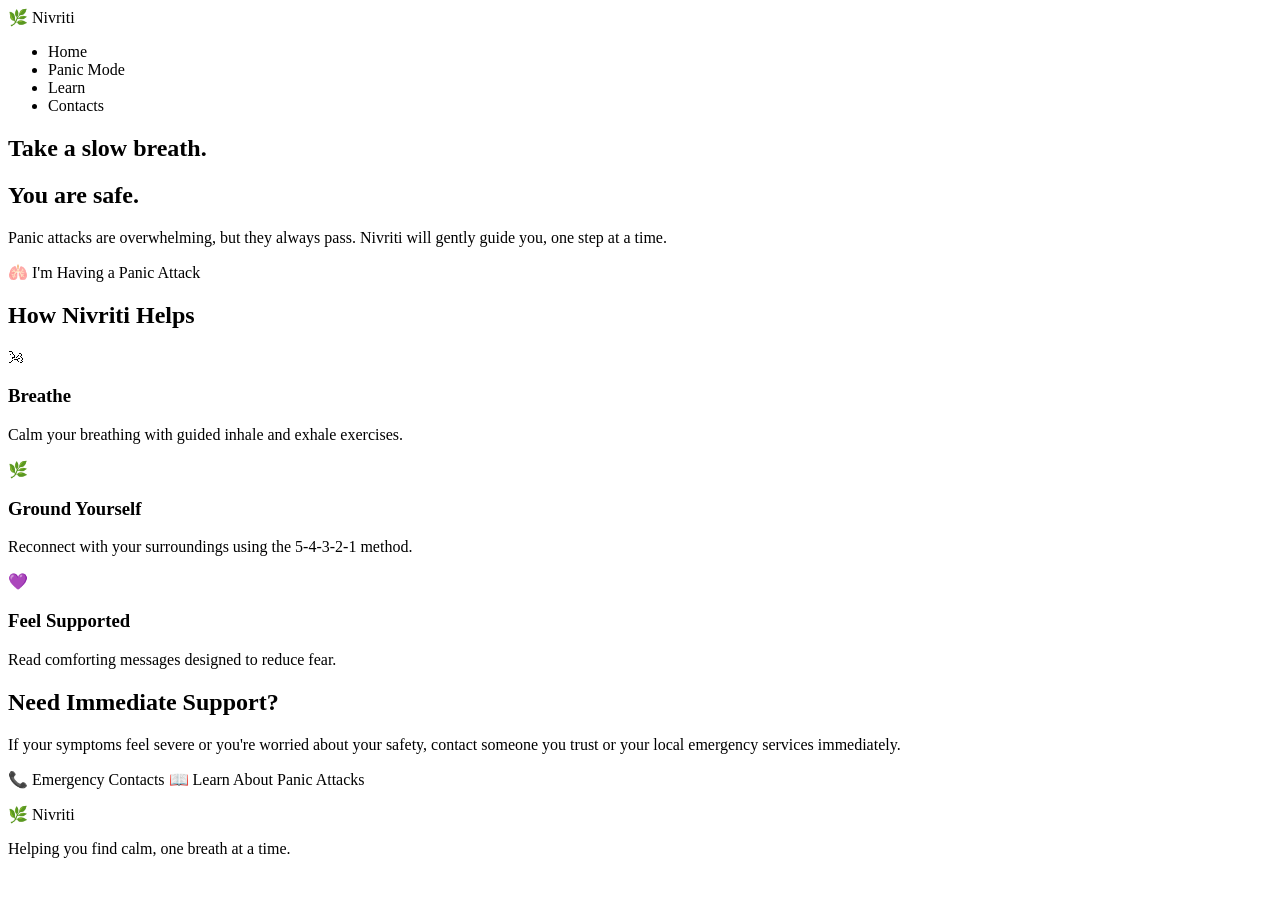
<file: src/main/resources/templates/index.html>
<!DOCTYPE html>
<html xmlns:th="http://www.thymeleaf.org">
<head>

    <meta charset="UTF-8">
    <meta name="viewport" content="width=device-width, initial-scale=1.0">

    <title>Nivriti | Find Calm</title>

    <link rel="stylesheet" th:href="@{/css/style.css}">
    <link rel="stylesheet" th:href="@{/css/animations.css}">

</head>

<body>

<div class="leaf leaf1"></div>
<div class="leaf leaf2"></div>
<div class="leaf leaf3"></div>

<!-- ================= NAVBAR ================= -->

<nav class="navbar">

    <div class="logo">

        🌿 Nivriti

    </div>

    <ul>

        <li><a th:href="@{/}" class="active">Home</a></li>
        <li><a th:href="@{/panic}">Panic Mode</a></li>
        <li><a th:href="@{/learn}">Learn</a></li>
        <li><a th:href="@{/contacts}">Contacts</a></li>
        
    </ul>

</nav>

<!-- ================= HERO ================= -->

<section class="hero emergency-hero">

    <div class="hero-content">

        <h1>

            Take a slow breath.

        </h1>

        <h2>

            You are safe.

        </h2>

        <p>

            Panic attacks are overwhelming,
            but they always pass.

            Nivriti will gently guide you,
            one step at a time.

        </p>

        <a th:href="@{/panic}" class="panic-button">

            🫁 I'm Having a Panic Attack

        </a>

    </div>

</section>

<!-- ================= QUICK HELP ================= -->

<section class="quick-help">

    <h2>

        How Nivriti Helps

    </h2>

    <div class="cards">

        <div class="help-card">

            <div class="icon">

                🌬

            </div>

            <h3>

                Breathe

            </h3>

            <p>

                Calm your breathing with guided
                inhale and exhale exercises.

            </p>

        </div>

        <div class="help-card">

            <div class="icon">

                🌿

            </div>

            <h3>

                Ground Yourself

            </h3>

            <p>

                Reconnect with your surroundings
                using the 5-4-3-2-1 method.

            </p>

        </div>

        <div class="help-card">

            <div class="icon">

                💜

            </div>

            <h3>

                Feel Supported

            </h3>

            <p>

                Read comforting messages
                designed to reduce fear.

            </p>

        </div>

    </div>

</section>

<!-- ================= EMERGENCY ================= -->

<section class="emergency-box">

    <h2>

        Need Immediate Support?

    </h2>

    <p>

        If your symptoms feel severe or you're worried
        about your safety, contact someone you trust
        or your local emergency services immediately.

    </p>

    <div class="emergency-buttons">

        <a th:href="@{/emergency}" class="secondary-btn">

            📞 Emergency Contacts

        </a>

        <a th:href="@{/learn}" class="secondary-btn">

            📖 Learn About Panic Attacks

        </a>

    </div>

</section>

<!-- ================= FOOTER ================= -->

<footer>

    <p>

        🌿 Nivriti

    </p>

    <p>

        Helping you find calm, one breath at a time.

    </p>

</footer>

<script th:src="@{/js/main.js}"></script>

</body>
</html>
</file>
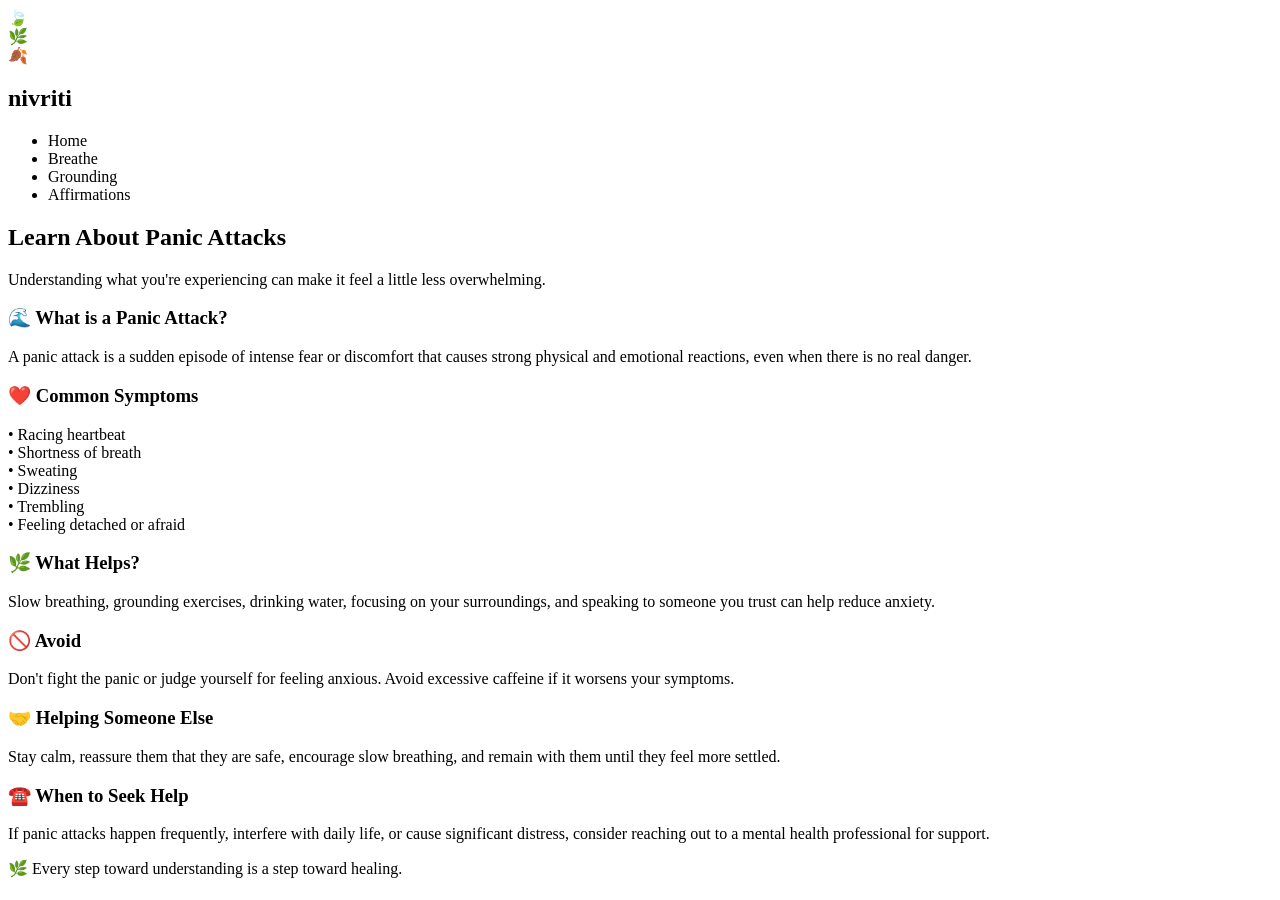
<file: src/main/resources/templates/about.html>
<!DOCTYPE html>
<html xmlns:th="http://www.thymeleaf.org">

<head>

    <meta charset="UTF-8">
    <meta name="viewport" content="width=device-width, initial-scale=1.0">

    <title>Learn | Nivriti</title>

    <link rel="stylesheet" th:href="@{/css/style.css}">
    <link rel="stylesheet" th:href="@{/css/animations.css}">

</head>

<body>

<div class="leaf leaf1">🍃</div>
<div class="leaf leaf2">🌿</div>
<div class="leaf leaf3">🍂</div>

<nav class="navbar">

    <h1 class="logo">nivriti</h1>

    <ul>

        <li><a th:href="@{/}">Home</a></li>
        <li><a th:href="@{/breathe}">Breathe</a></li>
        <li><a th:href="@{/grounding}">Grounding</a></li>
        <li><a th:href="@{/affirmations}">Affirmations</a></li>

    </ul>

</nav>

<section class="learn-page">

    <h1 class="page-title">

        Learn About Panic Attacks

    </h1>

    <p class="page-subtitle">

        Understanding what you're experiencing can make it feel a little less overwhelming.

    </p>

    <div class="learn-grid">

        <div class="learn-card">

            <h3>🌊 What is a Panic Attack?</h3>

            <p>

                A panic attack is a sudden episode of intense fear or discomfort that causes strong physical and emotional reactions, even when there is no real danger.

            </p>

        </div>

        <div class="learn-card">

            <h3>❤️ Common Symptoms</h3>

            <p>

                • Racing heartbeat<br>
                • Shortness of breath<br>
                • Sweating<br>
                • Dizziness<br>
                • Trembling<br>
                • Feeling detached or afraid

            </p>

        </div>

        <div class="learn-card">

            <h3>🌿 What Helps?</h3>

            <p>

                Slow breathing, grounding exercises, drinking water, focusing on your surroundings, and speaking to someone you trust can help reduce anxiety.

            </p>

        </div>

        <div class="learn-card">

            <h3>🚫 Avoid</h3>

            <p>

                Don't fight the panic or judge yourself for feeling anxious. Avoid excessive caffeine if it worsens your symptoms.

            </p>

        </div>

        <div class="learn-card">

            <h3>🤝 Helping Someone Else</h3>

            <p>

                Stay calm, reassure them that they are safe, encourage slow breathing, and remain with them until they feel more settled.

            </p>

        </div>

        <div class="learn-card">

            <h3>☎️ When to Seek Help</h3>

            <p>

                If panic attacks happen frequently, interfere with daily life, or cause significant distress, consider reaching out to a mental health professional for support.

            </p>

        </div>

    </div>

</section>

<footer>

    🌿 Every step toward understanding is a step toward healing.

</footer>

</body>

</html>
</file>
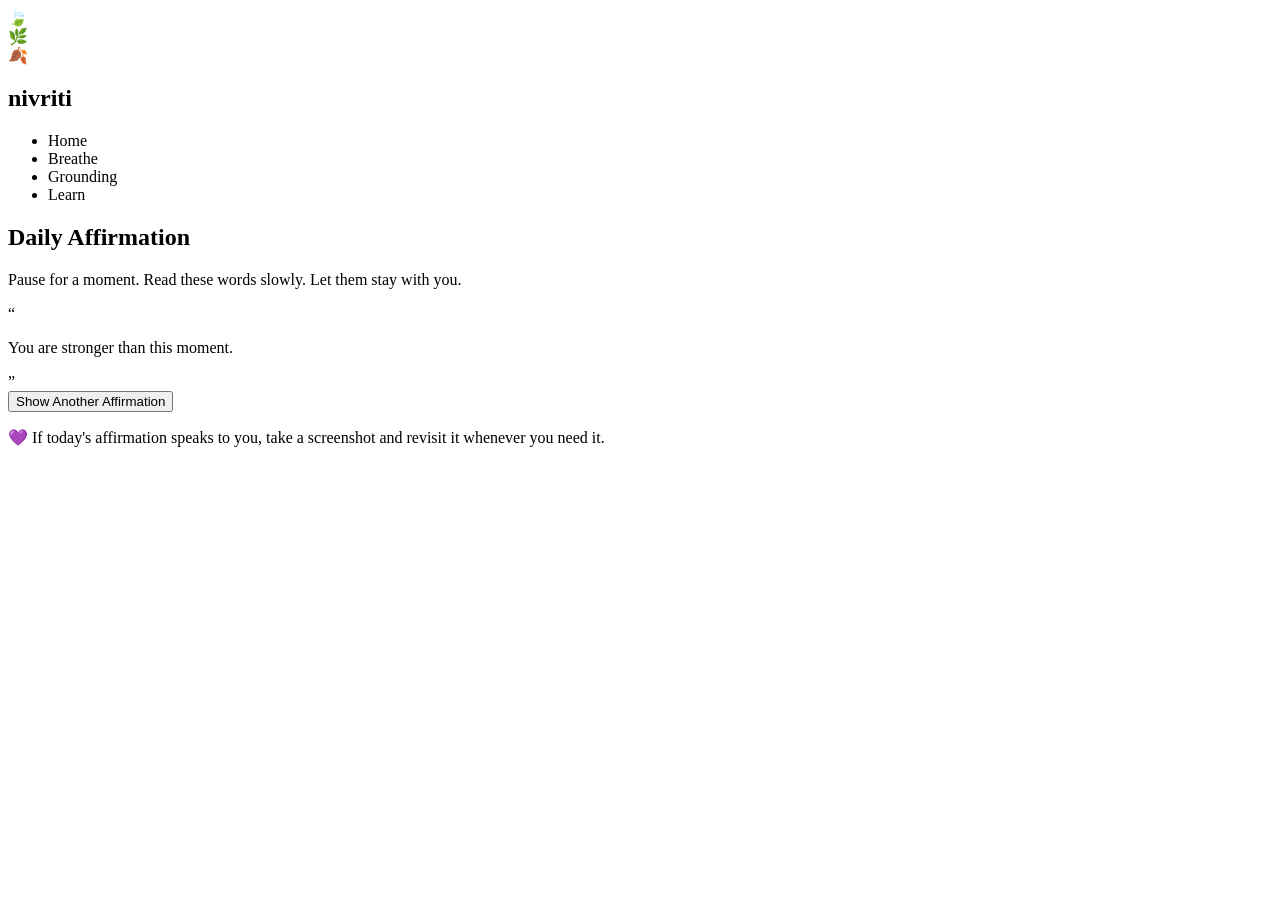
<file: src/main/resources/templates/affirmations.html>
<!DOCTYPE html>
<html xmlns:th="http://www.thymeleaf.org">

<head>

    <meta charset="UTF-8">
    <meta name="viewport" content="width=device-width, initial-scale=1.0">

    <title>Daily Affirmations | Nivriti</title>

    <link rel="stylesheet" th:href="@{/css/style.css}">
    <link rel="stylesheet" th:href="@{/css/animations.css}">

</head>

<body>

<div class="leaf leaf1">🍃</div>
<div class="leaf leaf2">🌿</div>
<div class="leaf leaf3">🍂</div>

<nav class="navbar">

    <h1 class="logo">nivriti</h1>

    <ul>

        <li><a th:href="@{/}">Home</a></li>
        <li><a th:href="@{/breathe}">Breathe</a></li>
        <li><a th:href="@{/grounding}">Grounding</a></li>
        <li><a th:href="@{/about}">Learn</a></li>

    </ul>

</nav>

<section class="affirmation-page">

    <h1 class="page-title">

        Daily Affirmation

    </h1>

    <p class="page-subtitle">

        Pause for a moment.
        Read these words slowly.
        Let them stay with you.

    </p>

    <div class="affirmation-card">

        <div class="quote-mark">

            “

        </div>

        <p id="affirmationText">

            You are stronger than this moment.

        </p>

        <div class="quote-mark closing">

            ”

        </div>

    </div>

    <button class="primary-btn"

            onclick="newAffirmation()">

        Show Another Affirmation

    </button>

    <p class="affirmation-note">

        💜 If today's affirmation speaks to you,
        take a screenshot and revisit it whenever you need it.

    </p>

</section>

<script th:src="@{/js/main.js}"></script>

</body>

</html>
</file>
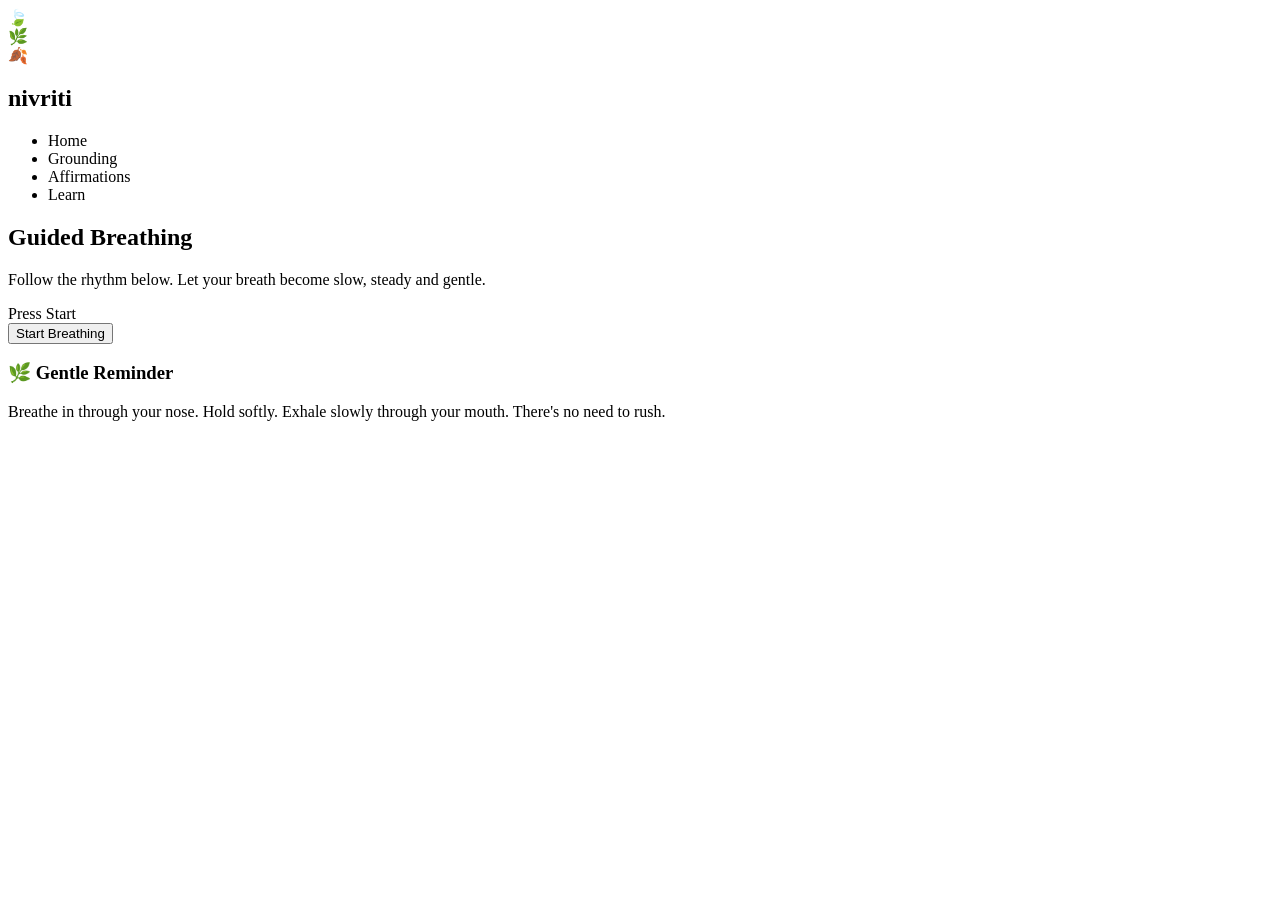
<file: src/main/resources/templates/breathe.html>
<!DOCTYPE html>
<html xmlns:th="http://www.thymeleaf.org">

<head>

    <meta charset="UTF-8">
    <meta name="viewport" content="width=device-width, initial-scale=1.0">

    <title>Breathe | Nivriti</title>

    <link rel="stylesheet" th:href="@{/css/style.css}">
    <link rel="stylesheet" th:href="@{/css/animations.css}">

</head>

<body>

<div class="leaf leaf1">🍃</div>
<div class="leaf leaf2">🌿</div>
<div class="leaf leaf3">🍂</div>

<nav class="navbar">

    <h1 class="logo">nivriti</h1>

    <ul>

        <li><a th:href="@{/}">Home</a></li>
        <li><a th:href="@{/grounding}">Grounding</a></li>
        <li><a th:href="@{/affirmations}">Affirmations</a></li>
        <li><a th:href="@{/about}">Learn</a></li>

    </ul>

</nav>

<section class="breathing-page">

    <h1 class="page-title">

        Guided Breathing

    </h1>

    <p class="page-subtitle">

        Follow the rhythm below. Let your breath become slow,
        steady and gentle.

    </p>

    <div class="breathing-circle">

        <span id="breathText">

            Press Start

        </span>

    </div>

    <button class="primary-btn"

            onclick="startBreathing()">

        Start Breathing

    </button>

    <div class="breathing-tip">

        <h3>🌿 Gentle Reminder</h3>

        <p>

            Breathe in through your nose.

            Hold softly.

            Exhale slowly through your mouth.

            There's no need to rush.

        </p>

    </div>

</section>

<script th:src="@{/js/main.js}"></script>

</body>

</html>
</file>
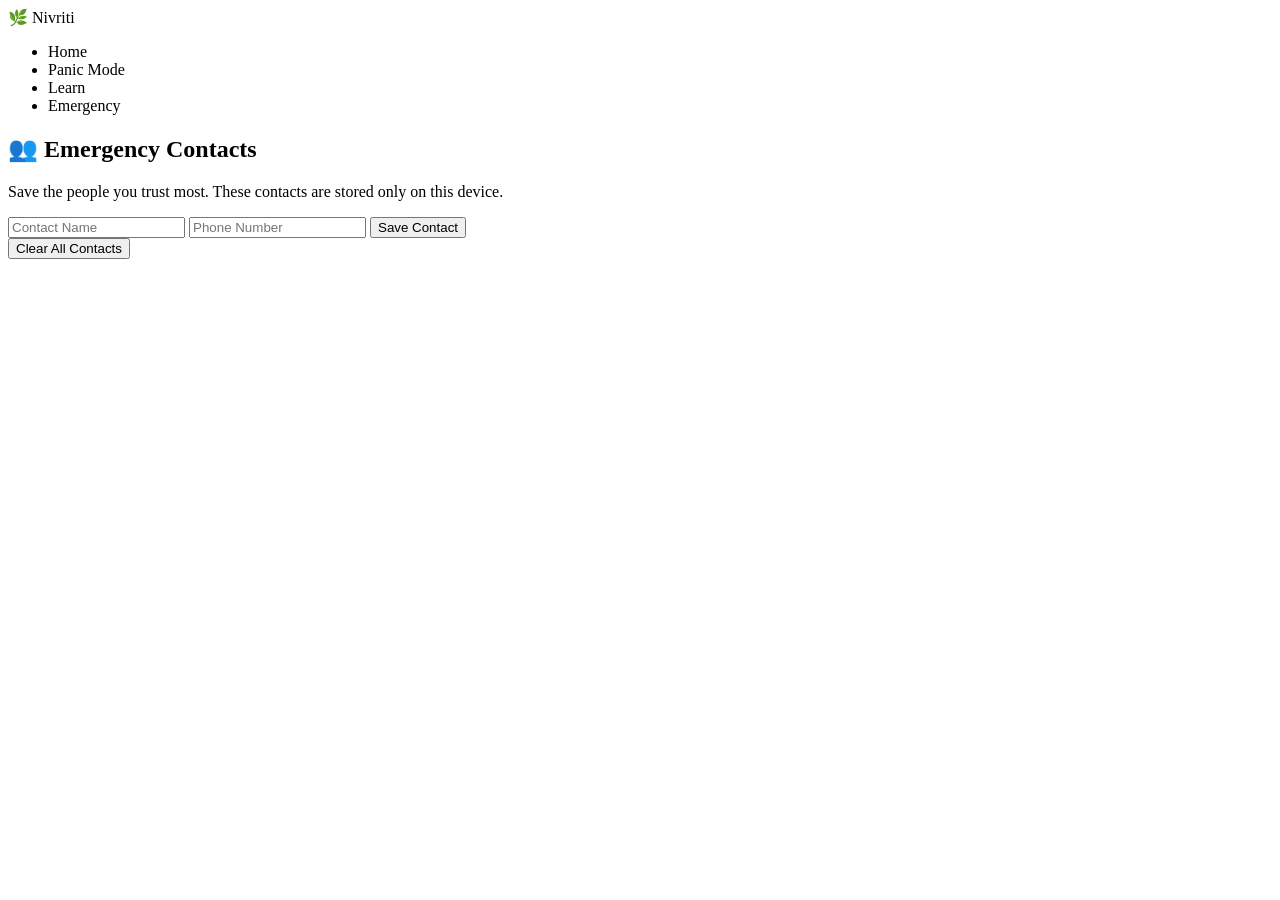
<file: src/main/resources/templates/contacts.html>
<!DOCTYPE html>
<html lang="en" xmlns:th="http://www.thymeleaf.org">

<head>

    <meta charset="UTF-8">
    <meta name="viewport" content="width=device-width, initial-scale=1.0">

    <title>Emergency Contacts | Nivriti</title>

    <link rel="stylesheet" th:href="@{/css/style.css}">

</head>

<body>

<nav class="navbar">

    <div class="logo">🌿 Nivriti</div>

    <ul>
        <li><a th:href="@{/}">Home</a></li>
        <li><a th:href="@{/panic}">Panic Mode</a></li>
        <li><a th:href="@{/learn}">Learn</a></li>
        <li><a th:href="@{/emergency}">Emergency</a></li>
    </ul>

</nav>

<section class="contacts-page">

    <h1>👥 Emergency Contacts</h1>

    <p>
        Save the people you trust most. These contacts are stored only on this device.
    </p>

    <div class="contact-form">

        <input
                type="text"
                id="contactName"
                placeholder="Contact Name">

        <input
                type="tel"
                id="contactPhone"
                placeholder="Phone Number">

        <button
                class="primary-btn"
                onclick="saveContact()">

            Save Contact

        </button>

    </div>

    <div id="contactsList">

    </div>

</section>

<button onclick="clearContacts()" class="secondary-btn">
    Clear All Contacts
</button>

<script th:src="@{/js/main.js}"></script>

</body>


</html>
</file>
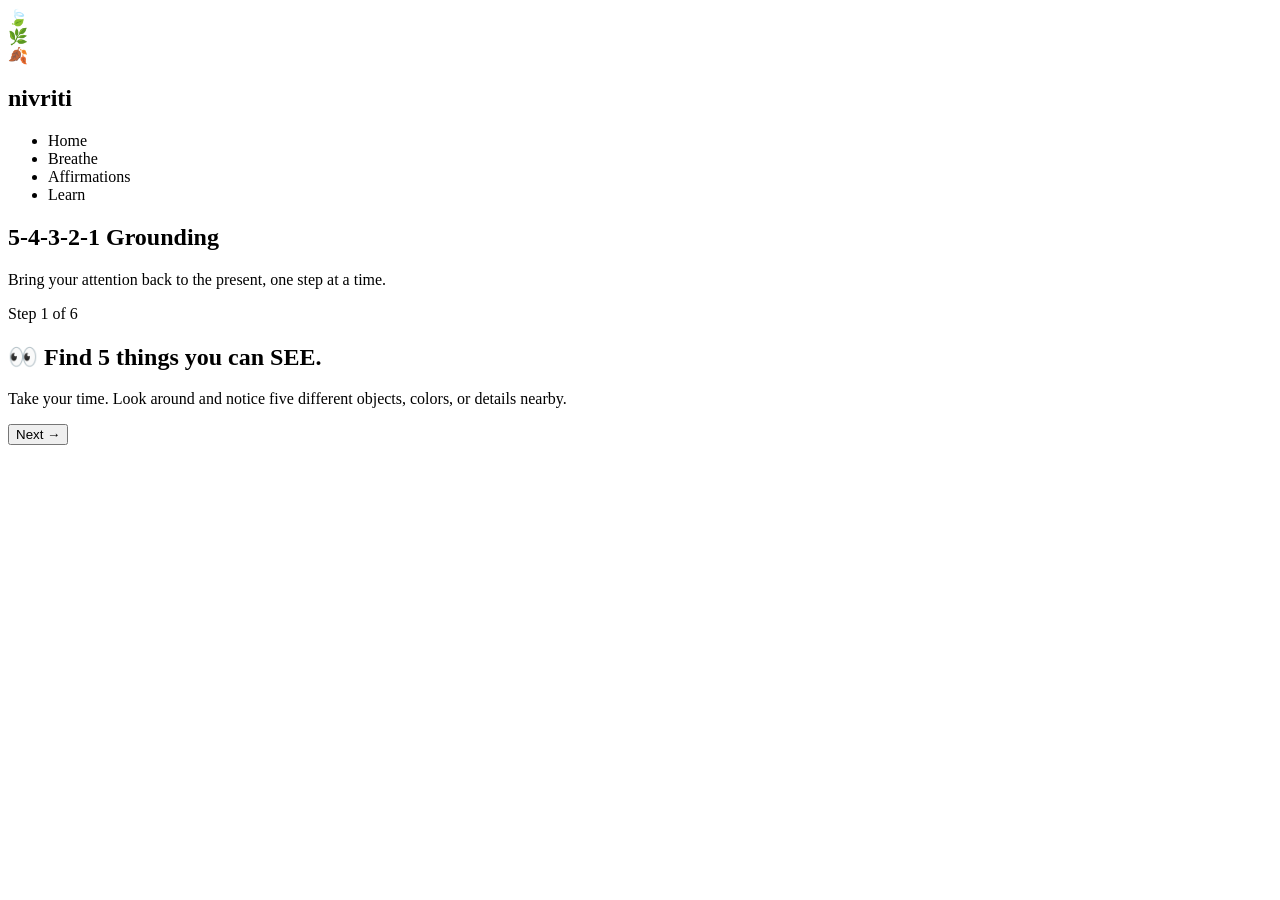
<file: src/main/resources/templates/grounding.html>
<!DOCTYPE html>
<html xmlns:th="http://www.thymeleaf.org">

<head>

    <meta charset="UTF-8">
    <meta name="viewport" content="width=device-width, initial-scale=1.0">

    <title>Ground Yourself | Nivriti</title>

    <link rel="stylesheet" th:href="@{/css/style.css}">
    <link rel="stylesheet" th:href="@{/css/animations.css}">

</head>

<body>

<div class="leaf leaf1">🍃</div>
<div class="leaf leaf2">🌿</div>
<div class="leaf leaf3">🍂</div>

<nav class="navbar">

    <h1 class="logo">nivriti</h1>

    <ul>

        <li><a th:href="@{/}">Home</a></li>
        <li><a th:href="@{/breathe}">Breathe</a></li>
        <li><a th:href="@{/affirmations}">Affirmations</a></li>
        <li><a th:href="@{/about}">Learn</a></li>

    </ul>

</nav>

<section class="grounding-page">

    <h1 class="page-title">

        5-4-3-2-1 Grounding

    </h1>

    <p class="page-subtitle">

        Bring your attention back to the present, one step at a time.

    </p>

    <div class="ground-card">

        <div class="step-number">

            Step <span id="stepCount">1</span> of 6

        </div>

        <h2 id="groundTitle">

            👀 Find <strong>5 things</strong> you can SEE.

        </h2>

        <p id="groundDescription">

            Take your time. Look around and notice five different objects,
            colors, or details nearby.

        </p>

        <button class="primary-btn"

                onclick="nextGrounding()">

            Next →

        </button>

    </div>

    <div class="progress-dots">

        <span class="dot active"></span>
        <span class="dot"></span>
        <span class="dot"></span>
        <span class="dot"></span>
        <span class="dot"></span>
        <span class="dot"></span>

    </div>

</section>

<script th:src="@{/js/main.js}"></script>

</body>

</html>
</file>
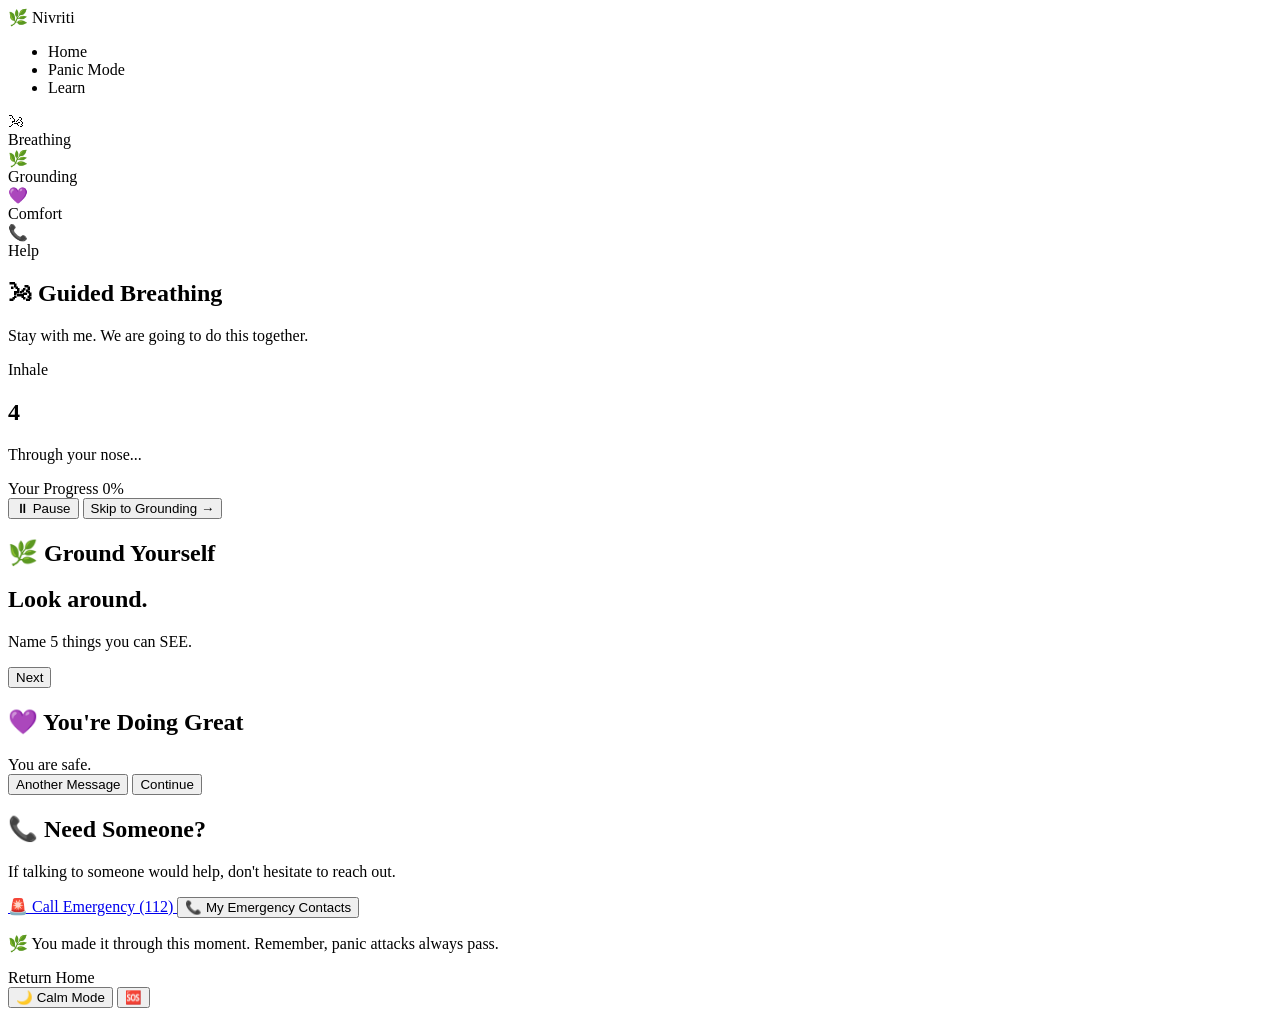
<file: src/main/resources/templates/panic.html>
<!DOCTYPE html>
<html xmlns:th="http://www.thymeleaf.org">
<head>

    <meta charset="UTF-8">
    <meta name="viewport" content="width=device-width, initial-scale=1.0">

    <title>Panic Mode | Nivriti</title>

    <link rel="stylesheet" th:href="@{/css/style.css}">
    <link rel="stylesheet" th:href="@{/css/animations.css}">

</head>

<body class="panic-page">

<div class="leaf leaf1"></div>
<div class="leaf leaf2"></div>
<div class="leaf leaf3"></div>

<nav class="navbar">

    <div class="logo">
        🌿 Nivriti
    </div>

    <ul>
        <li><a th:href="@{/}">Home</a></li>
        <li><a th:href="@{/panic}" class="active">Panic Mode</a></li>
        <li><a th:href="@{/learn}">Learn</a></li>
    </ul>

</nav>

<section class="panic-container">

    <div class="journey-status">


    <div class="journey-tracker">

        <div class="journey-step active" id="step1">

            🌬<br>Breathing

        </div>

        <div class="journey-step" id="step2">

            🌿<br>Grounding

        </div>

        <div class="journey-step" id="step3">

            💜<br>Comfort

        </div>

        <div class="journey-step" id="step4">

            📞<br>Help

        </div>

    </div>

    <h1 id="stageTitle">

        🌬 Guided Breathing

    </h1>

    <p id="stageDescription">

        Stay with me. We are going to do this together.

    </p>

</div>

    <div class="breathing-circle" id="breathingCircle">

        <span id="breathText">

            Inhale

        </span>

    </div>

    <h2 id="countdown">

        4

    </h2>

    <p id="breathingHint">

        Through your nose...

    </p>


    <div class="progress-info">
        <span>Your Progress</span>
        <span id="progressText">0%</span>
    </div>

    <div class="progress-bar">
        <div class="progress-fill" id="progressFill"></div>
    </div>


    <div class="breathing-controls">

        <button id="startPauseBtn" class="secondary-btn">
            ⏸ Pause
        </button>

        <button id="skipButton" class="secondary-btn">
            Skip to Grounding →
        </button>

</div>

</section>

<!-- Grounding -->

<section id="groundingSection" class="hidden">

    <div class="grounding-box">

        <h1>

            🌿 Ground Yourself

        </h1>

        <h2 id="groundingStep">

            Look around.

        </h2>

        <p id="groundingInstruction">

            Name 5 things you can SEE.

        </p>

        <button class="primary-btn" onclick="nextGroundingStep()">

            Next

        </button>

    </div>

</section>

<!-- Comfort -->

<section id="comfortSection" class="hidden">

    <div class="comfort-box">

        <h1>

            💜 You're Doing Great

        </h1>

        <div class="comfort-message" id="comfortMessage">

            You are safe.

        </div>

        <button class="primary-btn" onclick="newComfortMessage()">

            Another Message

        </button>

        <button class="secondary-btn" onclick="showEmergencySection()">

            Continue

        </button>

    </div>

</section>

<!-- Emergency -->

<section id="emergencySection" class="hidden">

    <div class="emergency-card">

        <h1>

            📞 Need Someone?

        </h1>

        <p>

            If talking to someone would help, don't hesitate to reach out.

        </p>

        <div class="emergency-buttons">

            <a href="tel:112" class="panic-button">

                🚨 Call Emergency (112)

            </a>

            <button class="secondary-btn">

                📞 My Emergency Contacts
            </button>

        </div>

        <p class="ending-text">

            🌿 You made it through this moment.
            Remember, panic attacks always pass.

        </p>

        <a th:href="@{/}" class="primary-btn">

            Return Home

        </a>

    </div>

</section>

<button id="calmModeButton" class="calm-mode">

    🌙 Calm Mode

</button>

<button id="helpButton" class="floating-help">

    🆘

</button>

<script th:src="@{/js/main.js}"></script>

</body>
</html>
</file>
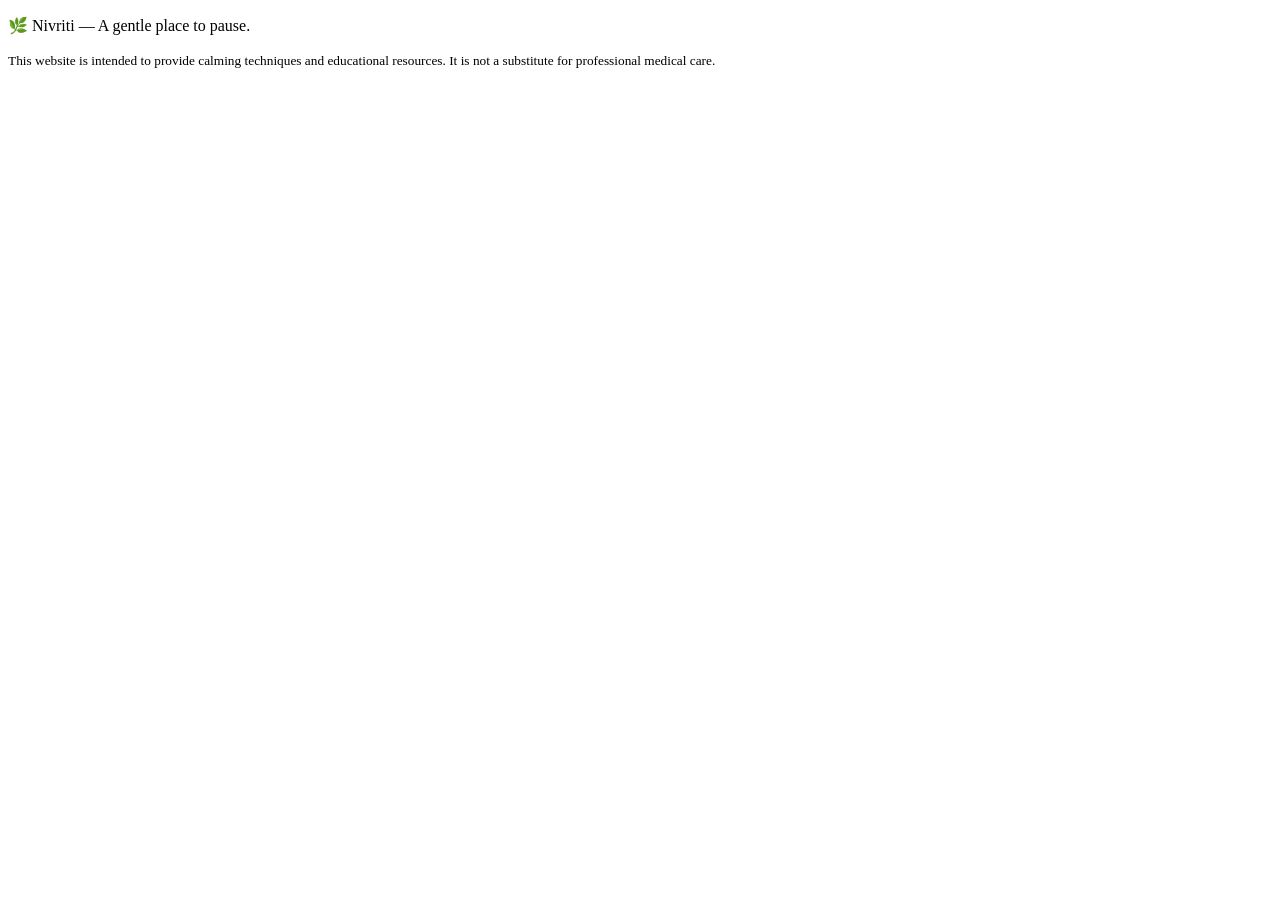
<file: src/main/resources/templates/fragments/footer.html>
<!DOCTYPE html>
<html xmlns:th="http://www.thymeleaf.org">
<body>

<footer th:fragment="footer" class="footer">

    <p>🌿 Nivriti — A gentle place to pause.</p>

    <small>
        This website is intended to provide calming techniques and educational
        resources. It is not a substitute for professional medical care.
    </small>

</footer>

</body>
</html>
</file>
